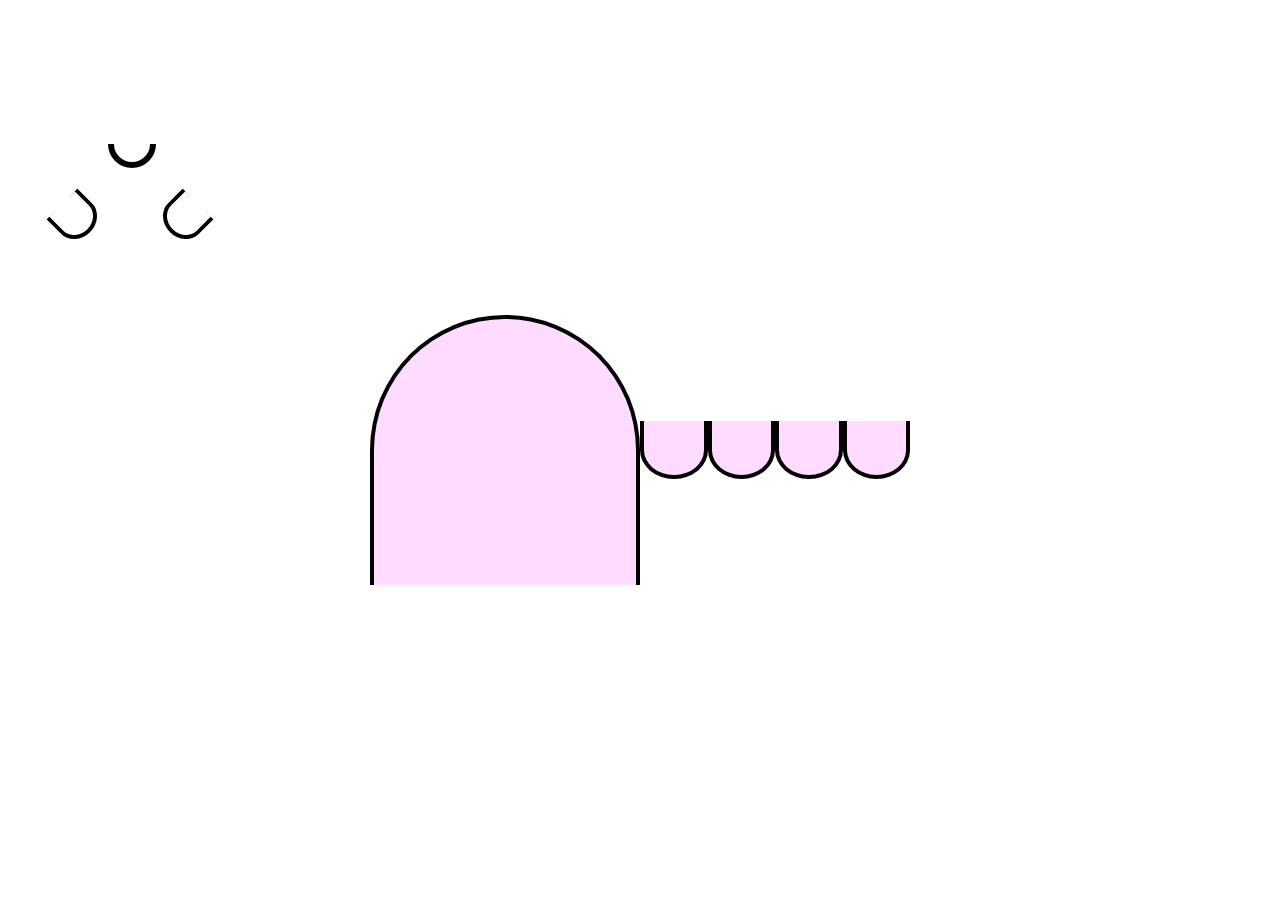
<file: spooky.html>
<!DOCTYPE html>
<html>

<head>
    <link rel="stylesheet" href="styles.css">
</head>

<body>
    <div id="base">
        <div id="backround">
            <div id="spookster"></div>
      <!-- Short for booplesnoot -->
                <div id="snoot"></div>
                <div id="left-waggler"></div>
                <div id="right-waggler"></div>
            </div>
            <div id="feets">
                <div id="feet"></div>
                <div id="feet"></div>
                <div id="feet"></div>
                <div id="feet"></div>
            </div>
        </div>
    </div>
</body>

</html>
</file>
<file: styles.css>
*{
margin: 0;
padding: 0;
}


#base {
    backround: white;
    height: 100vh;
    width: 100vw;
    display: flex;
    align-items: center;
    justify-content: center;
    position: relative;
}

#background {
  width: 70vmin;
  height: 70vmin;
  background: #e8e0ff;
  border-radius: 50%;
  display: flex;
  align-items: center;
  justify-content: center;
  flex-direction: column;
}

#spookster {
    position: relative;
border: 0.5vmin solid black;
  width: 30vmin;
  height: 30vmin;
  border-top-left-radius: 50%;
  border-top-right-radius: 50%;
  border-bottom: 0;
  box-sizing: border-box;
  background: #ffdcff;
}

#feets {
  display: flex;
  width: 30vmin;
}

#feet {
  width: 7.5vmin;
  height: 6vmin;
  border: 0.5vmin solid black;
  border-bottom-left-radius: 50%;
  border-bottom-right-radius: 50%;
  border-top: 0;
  background: #ffdcff;
}

#peepers {
  position: absolute;
  width: 5vmin;
  height: 5vmin;
  background: #000;
  border-radius: 50%;
  top: 13vmin;
  left: 5vmin;
  box-shadow: 14vmin 0;
}

#peepers:before{
  content: "";
  position: absolute;
  background: white;
  width: 2.5vmin;
  height: 2.5vmin;
  border-radius: 50%;
  left: 2vmin;
  box-shadow: 14vmin 0 white;
}

#snoot {
  position: absolute;
  width: 4vmin;
  height: 2vmin;
  border: 0.7vmin solid black;
  border-bottom-left-radius: 4vmin;
  border-bottom-right-radius: 4vmin;
  border-top: 0;
  top: 16vmin;
  left: 12vmin;
}

#left-waggler, #right-waggler {
  position: absolute;
  width: 4vmin;
  height: 4vmin;
  border: 0.5vmin solid black;
  border-bottom-left-radius: 50%;
  border-bottom-right-radius: 50%;
  border-top: 0;
}

#left-waggler {
  top: 22vmin;
  left: 6vmin;
  transform: rotate(-45deg)
}
#right-waggler{
  top: 22vmin;
  left: 18vmin;
  transform: rotate(45deg)
}
</file>
